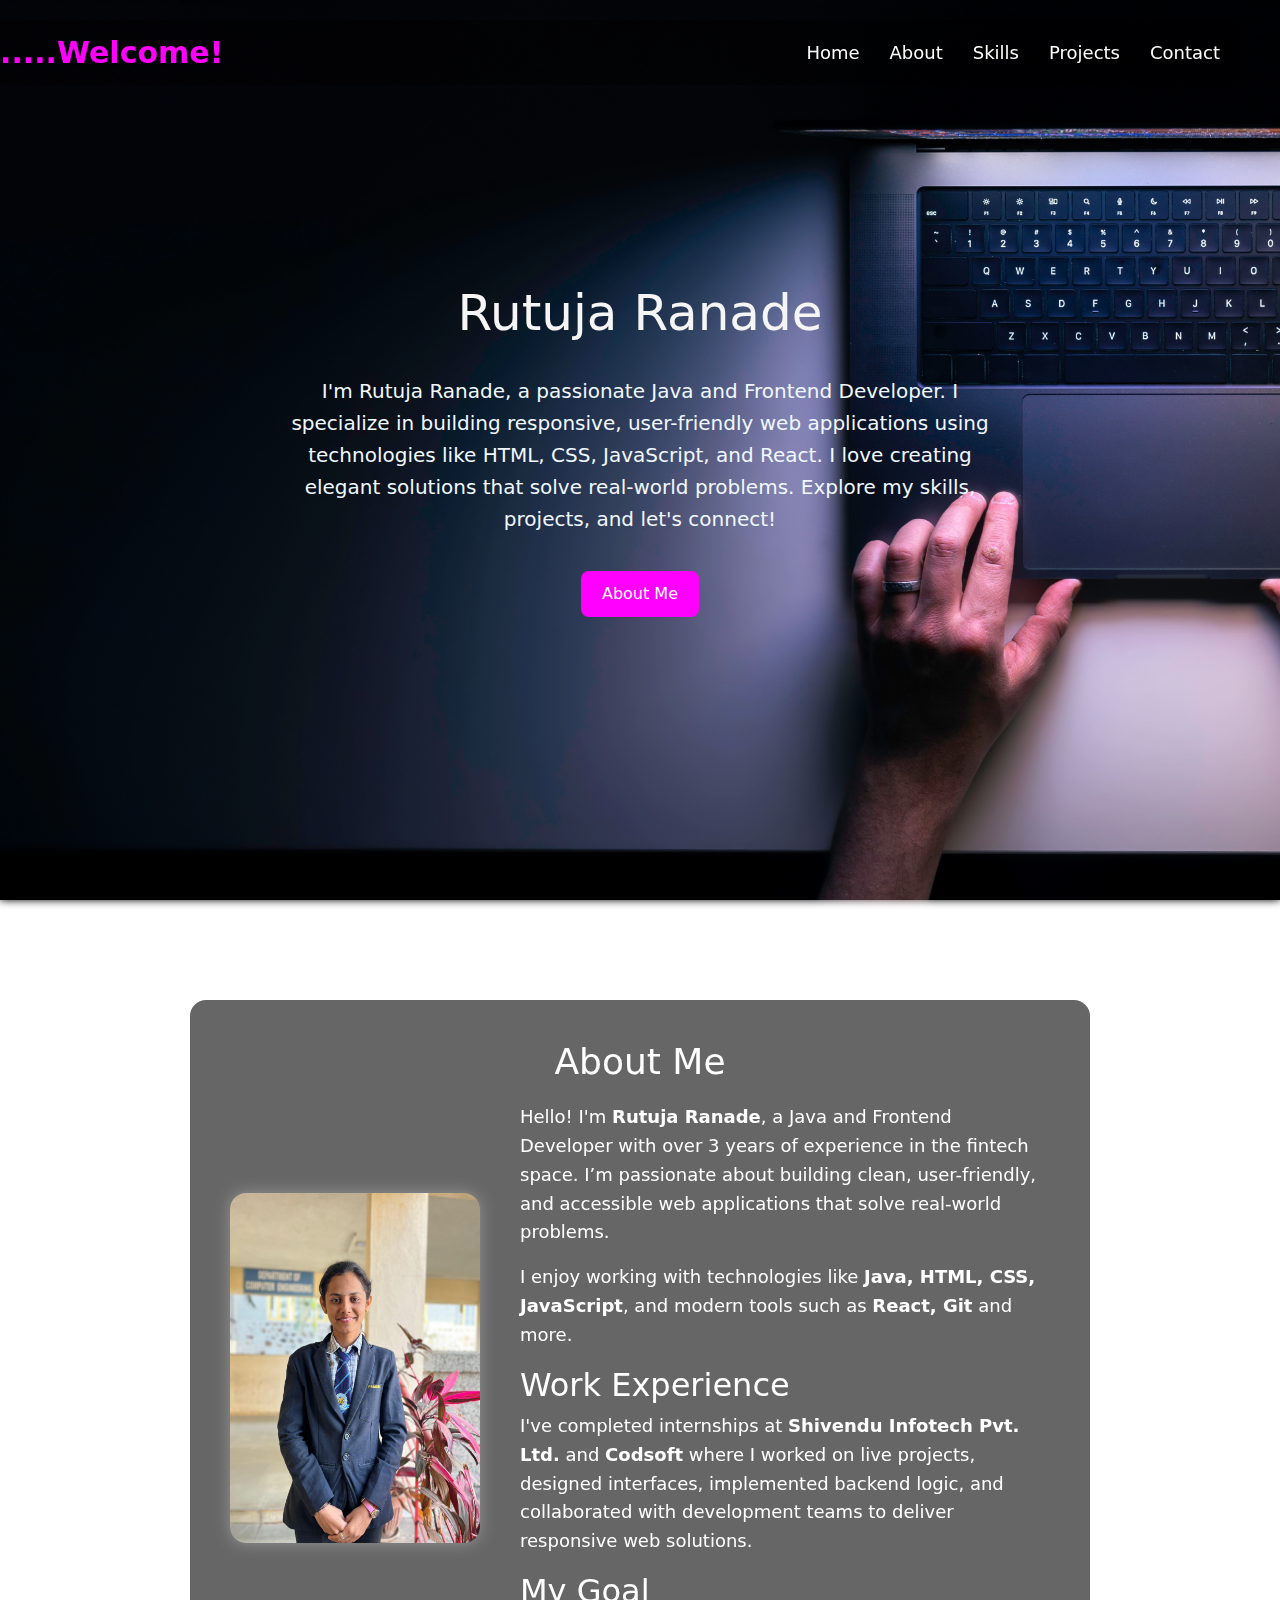
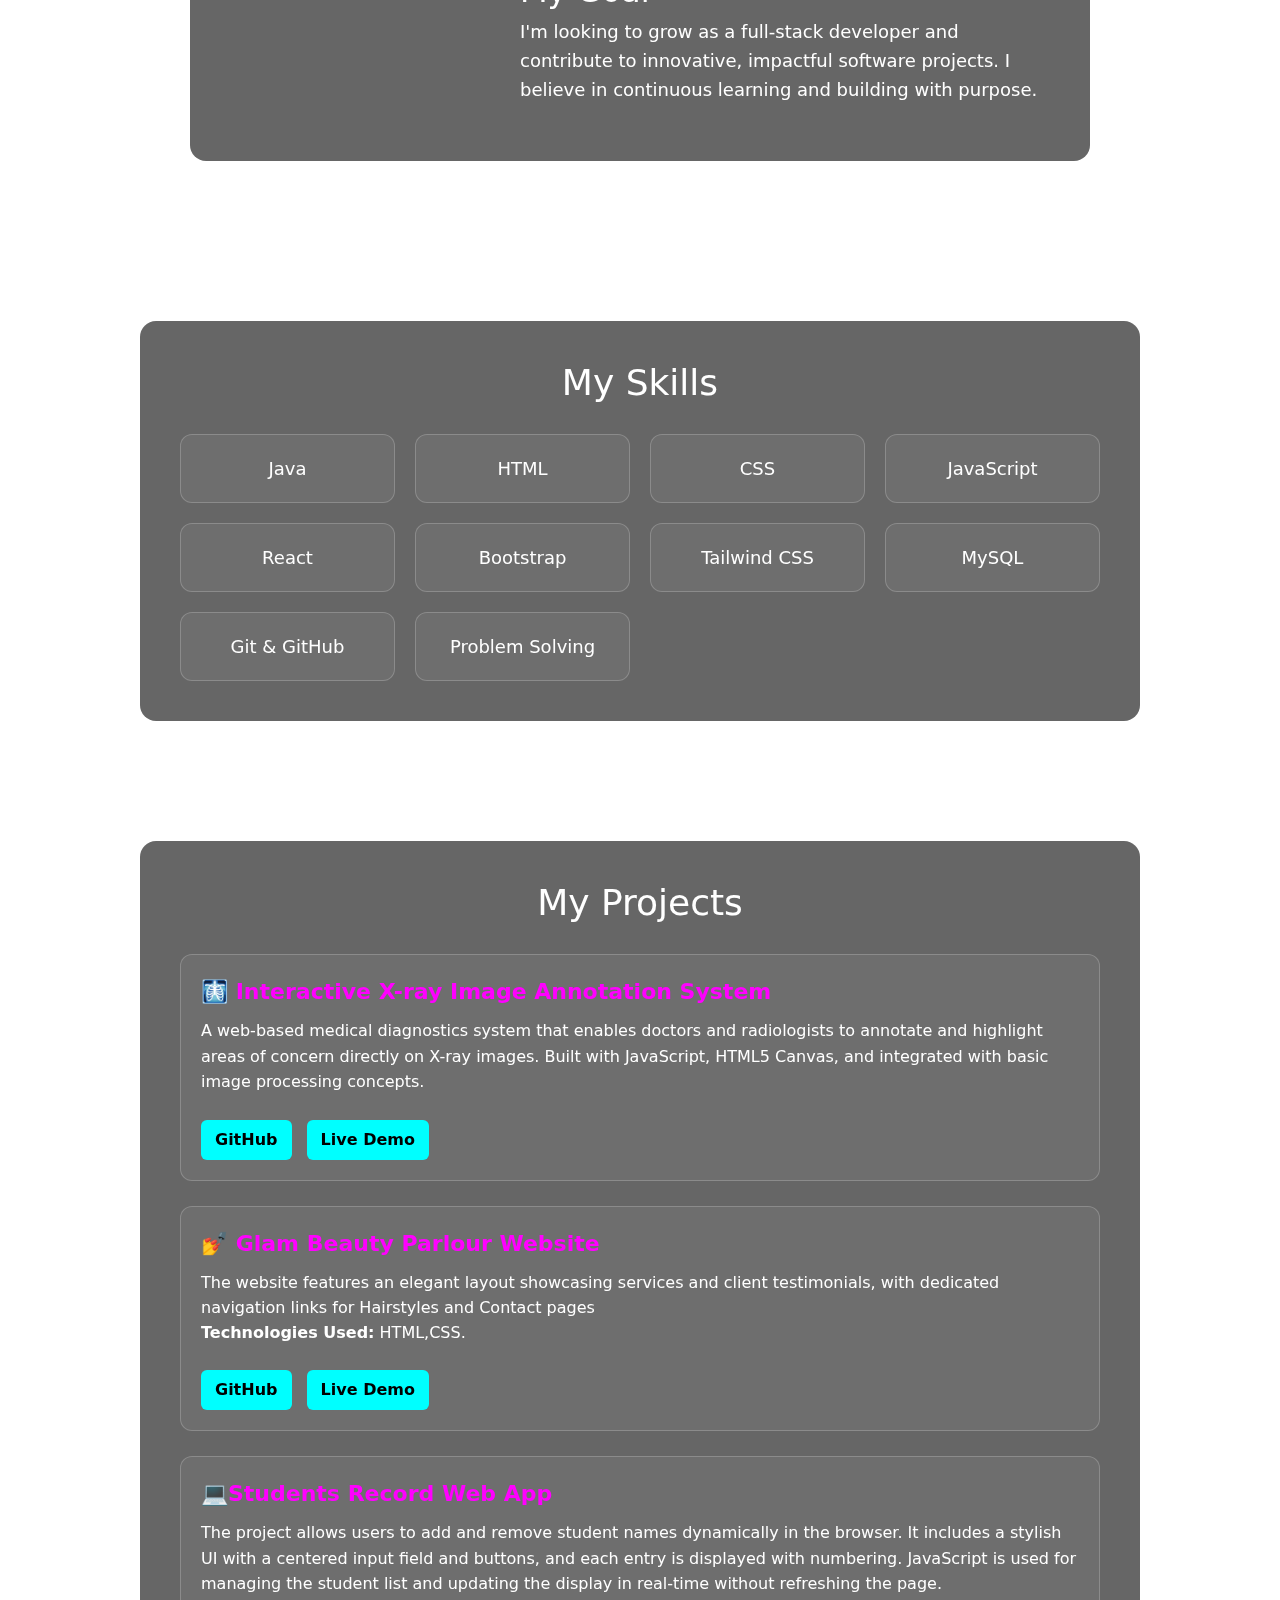
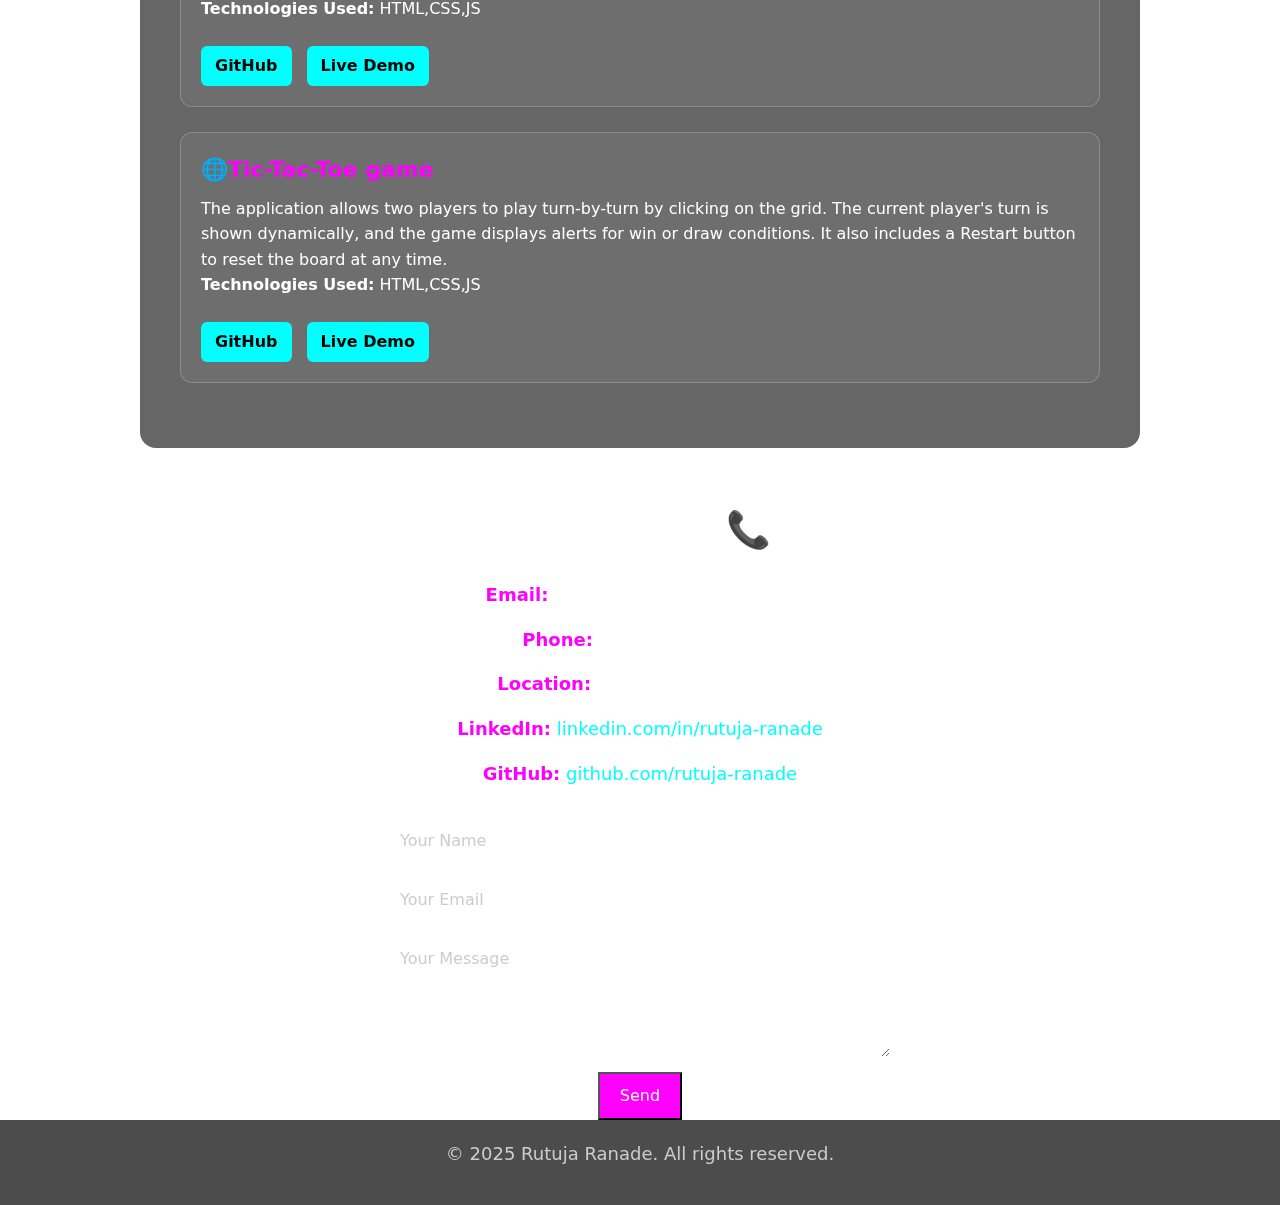
<file: index.html>
<!DOCTYPE html>
<html lang="en">
<head>
  <meta charset="UTF-8">
  <meta name="viewport" content="width=device-width, initial-scale=1.0">
  <link rel="stylesheet" href="index.css">
  <link href="https://cdn.jsdelivr.net/npm/bootstrap@5.3.3/dist/css/bootstrap.min.css" rel="stylesheet">

 
  <title>My Portfolio</title>
</head>
<body>
  <header>
    <div class="portfolio-name">.....Welcome!</div>  
    <nav>
       <ul>
      <li><a href="#home">Home</a></li>
      <li><a href="#about">About</a></li>
      <li><a href="#skills">Skills</a></li>
      <li><a href="#projects">Projects</a></li>
      <li><a href="#contact">Contact</a></li>
    </ul>
    </nav>
  </header>
<section id="home">
  <section class="main">
    <div class="main-content">
      <h1>Rutuja Ranade</h1>
      <p>
        I'm Rutuja Ranade, a passionate Java and Frontend Developer. I specialize in building responsive, user-friendly web applications using technologies like HTML, CSS, JavaScript, and React. I love creating elegant solutions that solve real-world problems. Explore my skills, projects, and let's connect!
      </p>
      <a href="#about" class="btn">About Me</a>
    </div>
  </section>
<section id="about">
<div class="about-container">
    <h1 style=" font-size: 36px;
      margin-bottom: 20px;
      text-align: center;
      color: white;">About Me</h1>
    <div class="about-flex">
      <div class="photo-section">
        <img src="my.jpg" alt="Rutuja Ranade" />
      </div>
      <div class="text-section">
        <p>Hello! I'm <strong>Rutuja Ranade</strong>, a Java and Frontend Developer with over 3 years of experience in the fintech space. I’m passionate about building clean, user-friendly, and accessible web applications that solve real-world problems.</p>
        <p>I enjoy working with technologies like <strong>Java, HTML, CSS, JavaScript</strong>, and modern tools such as <strong>React, Git</strong> and more.</p>
        <h2>Work Experience</h2>
        <p>I've completed internships at <strong>Shivendu Infotech Pvt. Ltd.</strong> and <strong>Codsoft</strong> where I worked on live projects, designed interfaces, implemented backend logic, and collaborated with development teams to deliver responsive web solutions.</p>
        <h2>My Goal</h2>
        <p>I'm looking to grow as a full-stack developer and contribute to innovative, impactful software projects. I believe in continuous learning and building with purpose.</p>
      </div>
    </div>
  </div>
</section>  
</section>
<section id="skills">
  <div class="s-main-content">
    <div class="s-skills-container">
      <h1 style=" text-align: center;
      font-size: 36px;
      margin-bottom: 30px; color: white;">My Skills</h1>
      <div class="s-skills-grid">
        <div class="s-skill-card">Java</div>
        <div class="s-skill-card">HTML</div>
        <div class="s-skill-card">CSS</div>
        <div class="s-skill-card">JavaScript</div>
        <div class="s-skill-card">React</div>
         <div class="s-skill-card">Bootstrap</div>
        <div class="s-skill-card">Tailwind CSS</div>
        <div class="s-skill-card">MySQL</div>
        <div class="s-skill-card">Git & GitHub</div>
         <div class="s-skill-card">Problem Solving</div>
      </div>
    </div>
  </div>
</section>
<section id="projects">
  <div class="projects-container">
    <h1 style="color: white; text-align: center; font-size: 36px;
      margin-bottom: 30px; ">My Projects</h1>

    <div class="project-card">
      <div class="project-title">🩻 Interactive X-ray Image Annotation System</div>
      <div class="project-description">
        A web-based medical diagnostics system that enables doctors and radiologists to annotate and highlight areas of concern directly on X-ray images. Built with JavaScript, HTML5 Canvas, and integrated with basic image processing concepts.
      </div>
      <div class="links">
        <a href="https://github.com/yourusername/xray-annotation" target="_blank">GitHub</a>
        <a href="https://xray-annotation.netlify.app" target="_blank">Live Demo</a>
      </div>
    </div>

    <div class="project-card">
      <div class="project-title">💅 Glam Beauty Parlour Website</div>
      <div class="project-description">
        The website features an elegant layout showcasing services and client testimonials, with dedicated navigation links for Hairstyles and Contact pages
      </div>
      <b>Technologies Used:</b> HTML,CSS.
      <div class="links">
        <a href="https://github.com/yourusername/glam-beauty" target="_blank">GitHub</a>
        <a href="https://glam-beauty-hub.netlify.app" target="_blank">Live Demo</a>
      </div>
    </div>

    <div class="project-card">
      <div class="project-title">💻Students Record Web App</div>
      <div class="project-description">
        The project allows users to add and remove student names dynamically in the browser. It includes a stylish UI with a centered input field and buttons, and each entry is displayed with numbering. JavaScript is used for managing the student list and updating the display in real-time without refreshing the page.
      </div>
      <b>Technologies Used:</b> HTML,CSS,JS
      <div class="links">
        <a href="https://github.com/Rutujaranade22/Book" target="_blank">GitHub</a>
        <a href="https://stu-dentrecord.netlify.app/" target="_blank">Live Demo</a>
      </div>
    </div>

    <div class="project-card">
      <div class="project-title">🌐Tic-Tac-Toe game</div>
      <div class="project-description">
        The application allows two players to play turn-by-turn by clicking on the grid. The current player's turn is shown dynamically, and the game displays alerts for win or draw conditions. It also includes a Restart button to reset the board at any time.
      </div>
      <b>Technologies Used:</b> HTML,CSS,JS
      <div class="links">
        <a href="https://github.com/Rutujaranade22/TIC-TAC-TOE" target="_blank">GitHub</a>
        <a href="https://ti-ctac.netlify.app/" target="_blank">Live Demo</a>
      </div>
    </div>
  </div>
</section>
<section id="contact">
  <div class="contact-container">
    <h1 style=" color: white; text-align: center; font-size: 36px;
      margin-bottom: 30px;">Contact Me 📞</h1>

    <div class="info">
      <p><strong>Email:</strong> rutujaranade7@gmail.com</p>
      <p><strong>Phone:</strong> +91-9876543210</p>
      <p><strong>Location:</strong> Nashik, Maharashtra</p>
      <p><strong>LinkedIn:</strong> <a href="https://www.linkedin.com/in/rutuja-ranade-78a834285/" target="_blank">linkedin.com/in/rutuja-ranade</a></p>
      <p><strong>GitHub:</strong> <a href="https://github.com/Rutujaranade22" target="_blank">github.com/rutuja-ranade</a></p>
    </div>

    <form>
      <input type="text" placeholder="Your Name" required />
      <input type="email" placeholder="Your Email" required />
      <textarea rows="5" placeholder="Your Message" required></textarea>
      <button type="submit">Send</button>
    </form>
  </div>
</section>

   <footer class="footer">
    <div class="footer-content">
      <p>&copy; 2025 Rutuja Ranade. All rights reserved.</p>
    </div>
   </footer>
</body>
</html>
</file>
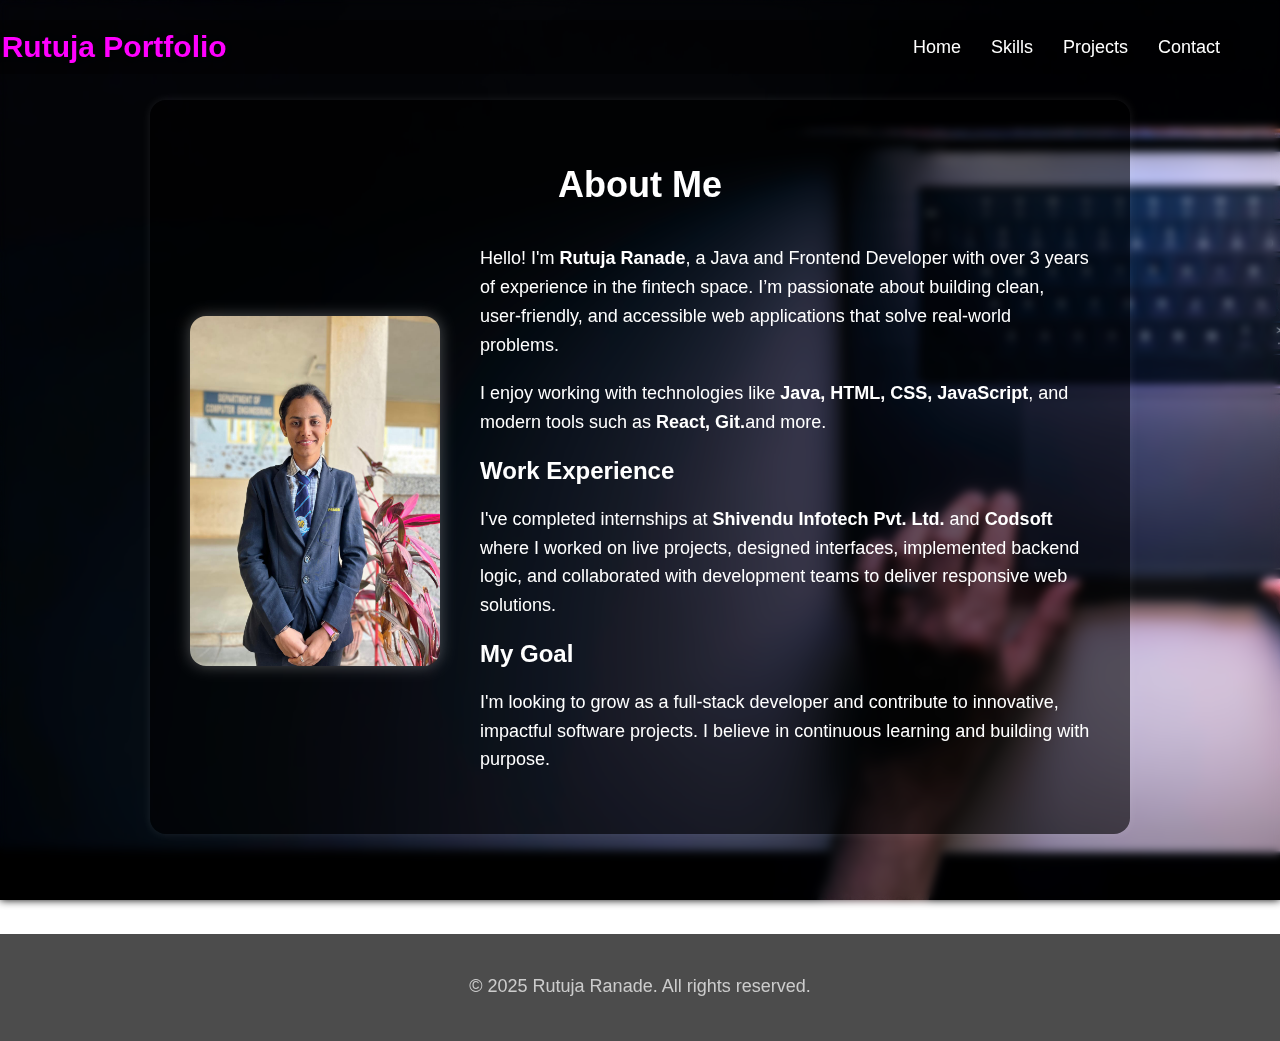
<file: about.html>
<!DOCTYPE html>
<html lang="en">
<head>
  <meta charset="UTF-8">
  <meta name="viewport" content="width=device-width, initial-scale=1.0">
  <title>About Me - Rutuja Ranade</title>
  <link rel="stylesheet" href="index.css"> <!-- reuse your existing styles -->
  <style>
    body {
      margin: 0;
      padding: 0;
      font-family: 'Segoe UI', sans-serif;
      background: url('back3.jpg') no-repeat center center/cover;
      background-attachment: fixed;
      color: white;
    }

    .about-container {
      max-width: 900px;
      margin: 100px auto;
      background-color: rgba(0, 0, 0, 0.6);
      padding: 40px;
      border-radius: 16px;
      box-shadow: 0 0 10px rgba(255, 255, 255, 0.1);
    }

    h1 {
      font-size: 36px;
      margin-bottom: 20px;
      text-align: center;
    }

    p {
      font-size: 18px;
      line-height: 1.6;
      margin-bottom: 20px;
    }

    
    a.back-btn {
      display: inline-block;
      margin-top: 20px;
      padding: 10px 20px;
      font-size: 16px;
      color: white;
      background-color: #FF00FF;
      text-decoration: none;
      border-radius: 8px;
      transition: background-color 0.3s ease;
    }

    a.back-btn:hover {
      background-color: #00FFFF;
    }
    .about-flex {
  display: flex;
  gap: 40px;
  align-items: flex-start;
  flex-wrap: wrap;
}

.photo-section img {
    margin-top: 90px;
  width: 250px;
  height: 350px;
  border-radius: 16px;
  box-shadow: 0 0 15px rgba(255, 255, 255, 0.3);
}

.text-section {
  flex: 1;
  min-width: 300px;
}

  </style>
</head>
<body>
     <header>
          <div class="portfolio-name">.....Rutuja Portfolio</div> <!-- Portfolio name is fixed here -->

    <nav>
      <ul>
      <li><a href="index.html">Home</a></li>

        <li><a href="skills.html">Skills</a></li>
        <li><a href="project.html">Projects</a></li>
        <li><a href="contact.html">Contact</a></li>
      </ul>
    </nav>
  </header>
  <div class="about-container">
    <h1>About Me</h1>

    <div class="about-flex">
      <!-- 👤 Photo Section -->
      <div class="photo-section">
        <img src="my.jpg" alt="Rutuja Ranade" />
      </div>

      <!-- 📝 Text Section -->
      <div class="text-section">
        <p>Hello! I'm <strong>Rutuja Ranade</strong>, a Java and Frontend Developer with over 3 years of experience in the fintech space. I’m passionate about building clean, user-friendly, and accessible web applications that solve real-world problems.</p>

        <p>I enjoy working with technologies like <strong>Java, HTML, CSS, JavaScript</strong>, and modern tools such as <strong>React, Git.</strong>and more.</p>

        
        <h2>Work Experience</h2>
        <p>I've completed internships at <strong>Shivendu Infotech Pvt. Ltd.</strong> and <strong>Codsoft</strong> where I worked on live projects, designed interfaces, implemented backend logic, and collaborated with development teams to deliver responsive web solutions.</p>

        <h2>My Goal</h2>
        <p>I'm looking to grow as a full-stack developer and contribute to innovative, impactful software projects. I believe in continuous learning and building with purpose.</p>

       </div>
    </div>
    
  </div>
  <footer class="footer">
    <div class="footer-content">
      <p>&copy; 2025 Rutuja Ranade. All rights reserved.</p>
   </footer>
</body>
</html>
</file>
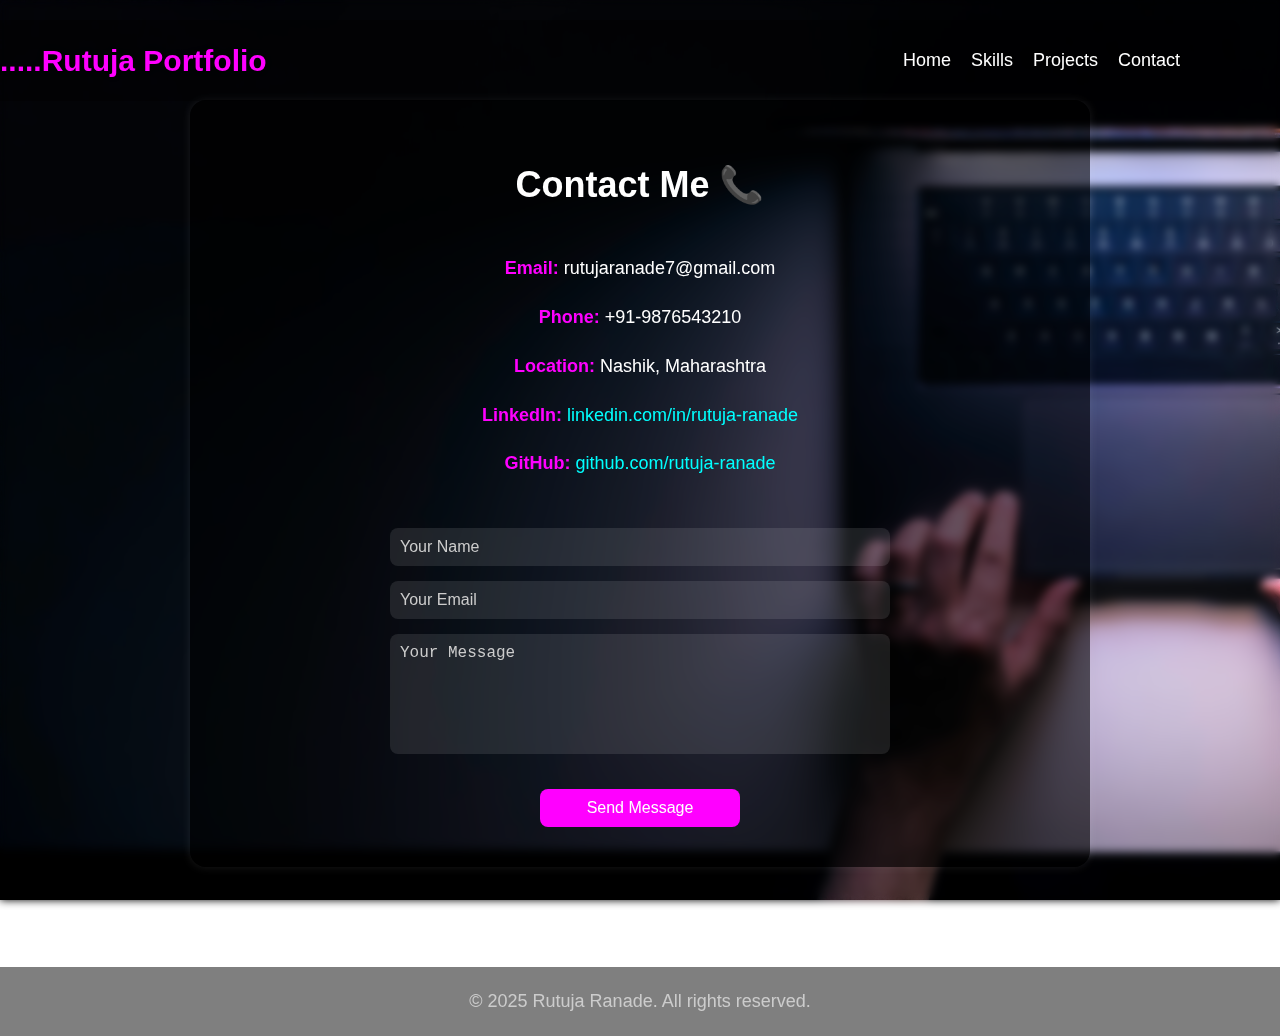
<file: contact.html>
<!DOCTYPE html>
<html lang="en">
<head>
  <meta charset="UTF-8" />
  <meta name="viewport" content="width=device-width, initial-scale=1.0"/>
  <title>Contact - Rutuja Ranade</title>
  <link rel="stylesheet" href="index.css" />
  <style>
    * {
      box-sizing: border-box;
    }

    body {
      margin: 0;
      padding: 0;
      font-family: 'Segoe UI', sans-serif;
      background: url('back3.jpg') no-repeat center center/cover;
      background-attachment: fixed;
      color: white;
    }

    header nav ul {
      list-style: none;
      display: flex;
      justify-content: flex-end;
      gap: 20px;
      padding: 20px 40px;
      margin: 0;
      flex-wrap: wrap;
    }

    nav ul li a {
      color: white;
      text-decoration: none;
      font-size: 18px;
      transition: color 0.3s ease;
    }

    nav ul li a:hover {
      color: #00FFFF;
    }

    .contact-container {
      max-width: 900px;
      margin: 100px auto;
      background-color: rgba(0, 0, 0, 0.6);
      padding: 40px;
      border-radius: 16px;
      box-shadow: 0 0 10px rgba(255, 255, 255, 0.1);
      display: flex;
      flex-direction: column;
      align-items: center;
    }

    h1 {
      text-align: center;
      font-size: clamp(24px, 5vw, 36px);
      margin-bottom: 30px;
    }
    h1:hover {
  color: #00FFFF;
  transition: color 0.3s ease;
}


    .info {
      text-align: center;
      margin-bottom: 30px;
      font-size: 18px;
      line-height: 1.6;
      word-break: break-word;
    }

    .info strong {
      color: #FF00FF;
    }

    .info a {
      color: #00FFFF;
      text-decoration: none;
    }

    .info a:hover {
      text-decoration: underline;
    }

    form {
      display: flex;
      flex-direction: column;
      align-items: center;
      gap: 15px;
      width: 100%;
    }

    input, textarea {
      width: 90%;
      max-width: 500px;
      padding: 10px;
      border-radius: 8px;
      border: none;
      font-size: 16px;
      background-color: rgba(255, 255, 255, 0.1);
      color: white;
    }

    textarea {
      resize: none;
      height: 120px;
    }

    input::placeholder, textarea::placeholder {
      color: #ccc;
    }

    button {
      width: 50%;
      max-width: 200px;
      padding: 10px;
      font-size: 16px;
      border: none;
      border-radius: 8px;
      background-color: #FF00FF;
      color: white;
      cursor: pointer;
      transition: background-color 0.3s ease;
    }

    button:hover {
      background-color: #00FFFF;
    }

    .footer {
      margin-top: 50px;
      padding: 20px;
      text-align: center;
      background-color: rgba(0, 0, 0, 0.5);
    }

    .footer p {
      margin: 0;
      color: #ccc;
    }

    /* Responsive Breakpoints */
    @media (max-width: 768px) {
      nav ul {
        justify-content: center;
        padding: 10px;
      }

      .contact-container {
        margin: 50px 10px;
        padding: 20px;
      }

      input, textarea, button {
        width: 100%;
        font-size: 16px;
      }
    }

    @media (max-width: 480px) {
      h1 {
        font-size: 24px;
      }

      .info {
        font-size: 16px;
      }

      nav ul li a {
        font-size: 16px;
      }
    }
  </style>
</head>

<body>
  <header> 
       <div class="portfolio-name">.....Rutuja Portfolio</div> <!-- Portfolio name is fixed here -->
    <nav>
      <ul>
        <li><a href="index.html">Home</a></li>
        <li><a href="skills.html">Skills</a></li>
        <li><a href="project.html">Projects</a></li>
        <li><a href="contact.html">Contact</a></li>
      </ul>
    </nav>
  </header>

  <div class="contact-container">
    <h1>Contact Me 📞</h1>

    <div class="info">
      <p><strong>Email:</strong> rutujaranade7@gmail.com</p>
      <p><strong>Phone:</strong> +91-9876543210</p>
      <p><strong>Location:</strong> Nashik, Maharashtra</p>
      <p><strong>LinkedIn:</strong> <a href="https://www.linkedin.com/in/rutuja-ranade-78a834285/" target="_blank">linkedin.com/in/rutuja-ranade</a></p>
      <p><strong>GitHub:</strong> <a href="https://github.com/Rutujaranade22" target="_blank">github.com/rutuja-ranade</a></p>
    </div>

    <form>
      <input type="text" placeholder="Your Name" required />
      <input type="email" placeholder="Your Email" required />
      <textarea placeholder="Your Message" required></textarea>
      <button type="submit">Send Message</button>
    </form>
  </div>

  <footer class="footer">
    <div class="footer-content">
      <p>&copy; 2025 Rutuja Ranade. All rights reserved.</p>
    </div>
  </footer>
</body>
</html>
</file>
<file: index.css>
body {
  height: max-content;
  font-family: 'Segoe UI', sans-serif;
  margin: 0;
  padding: 0;
}

/* === Header / Nav === */
header {
  position: fixed;
  top: 20px;
  right: 40px;
  z-index: 1000;
  background: rgba(0, 0, 0, 0.3); 
  padding: 10px 20px;
  border-radius: 10px;
  display: flex;  
  justify-content: space-between;  
  align-items: center;  
  width: 100%;  
}

.portfolio-name {
  font-size: 30px;
  font-weight: bold;
  color: #FF00FF;
  text-shadow: 0 0 10px black;
  animation: fadeIn 2s ease-in-out;
  margin-left: 20px;  
 }

nav {
  display: flex;
  flex-grow: 1;  
 justify-content: flex-end; }

nav ul {
  list-style: none;
  display: flex;
  gap: 30px;
  margin: 0;
  padding: 0;
}

nav ul li a {
  color: white;
  text-decoration: none;
  font-size: 18px;
  transition: color 0.3s ease;
  text-shadow: 0 0 5px black;
}

nav ul li a:hover {
  color: #b82e8a;
}

/* === Main Section === */
.main {
  height: 100vh;
  background: url('back3.jpg') no-repeat center center/cover fixed;
  display: flex;
  justify-content: center;
  align-items: center;
  position: relative;
}

.main-content {
  text-align: center;
  color: aliceblue;
  padding: 20px;
}

.main-content h1 {
  font-size: 50px;
  color: whitesmoke;
  transition: color 0.3s ease;
}

.main-content h1:hover {
  color: #00FFFF;
}

.main-content p {
  font-size: 20px;
  max-width: 700px;
  margin-top: 1.6em;
}

a.btn {
  display: inline-block;
  margin-top: 20px;
  padding: 10px 20px;
  font-size: 16px;
  color: white;
  background-color: #FF00FF;
  text-decoration: none;
  border-radius: 8px;
  transition: background-color 0.3s ease;
}

a.btn:hover {
  background-color:#b82e8a;
}

.footer {
  background-color: rgba(0, 0, 0, 0.7);
  padding: 20px 0;
  text-align: center;
  color: #ccc;
  font-size: 14px;
}

 @keyframes fadeIn  {
  0% {
    opacity: 0;
    transform: scale(0.5) translateY(-50px);  
  }
  50% {
    opacity: 1;
    transform: scale(1.1) translateY(20px); 
  }
  100% {
    opacity: 1;
    transform: scale(1) translateY(0);  
  }
}
/* Blurred background image */
body::before {
  content: "";
  position: fixed;
  top: 0;
  left: 0;
  width: 100vw;
  height: 100vh;
  background: url('back3.jpg') no-repeat center center/cover;
  background-attachment: fixed;
  filter: blur(4px); /* Small blur */
  z-index: -1; /* Push it behind content */
 }


    .about-container {
      max-width: 900px;
      margin: 100px auto;
      background-color: rgba(0, 0, 0, 0.6);
      padding: 40px;
      border-radius: 16px;
      box-shadow: 0 0 10px rgba(255, 255, 255, 0.1);
        
    }

   

    p {
      font-size: 18px;
      line-height: 1.6;
      margin-bottom: 20px;
    }

    
     

    
.about-flex {
  display: flex;
  gap: 40px;
  align-items: flex-start;
  flex-wrap: wrap;
}

.photo-section img {
    margin-top: 90px;
  width: 250px;
  height: 350px;
  border-radius: 16px;
  box-shadow: 0 0 15px rgba(255, 255, 255, 0.3);
}

.text-section {
  flex: 1;
  min-width: 300px;
  color: white;
}
.s-main-content {
      flex: 1;
      padding: 60px 20px;
    }

   .s-skills-container {
      max-width: 1000px;
      margin: 0 auto;
      background-color: rgba(0, 0, 0, 0.6);
      padding: 40px;
      border-radius: 16px;
      box-shadow: 0 0 10px rgba(255, 255, 255, 0.1);
    }

    

   .s-skills-grid {
      display: grid;
      grid-template-columns: repeat(auto-fit, minmax(180px, 1fr));
      gap: 20px;
    }

    .s-skill-card {
      background-color: rgba(255, 255, 255, 0.05);
      padding: 20px;
      border-radius: 12px;
      text-align: center;
      color: white;
      font-size: 18px;
      transition: 0.3s;
      border: 1px solid rgba(255, 255, 255, 0.2);
    }

    .s-skill-card:hover {
      background-color: rgba(255, 255, 255, 0.15);
      transform: scale(1.05);
    }
    .projects-container {
      flex: 1;
      max-width: 1000px;
      margin: 60px auto;
      background-color: rgba(0, 0, 0, 0.6);
      padding: 40px;
      border-radius: 16px;
      box-shadow: 0 0 10px rgba(255, 255, 255, 0.1);
    }

    
    .project-card {
      background-color: rgba(255, 255, 255, 0.05);
      border: 1px solid rgba(255, 255, 255, 0.2);
      border-radius: 12px;
      padding: 20px;
      color: white;
      margin-bottom: 25px;
      transition: transform 0.3s;
    }

    .project-card:hover {
      transform: scale(1.02);
      background-color: rgba(255, 255, 255, 0.1);
    }

    .project-title {
      font-size: 22px;
      font-weight: bold;
      margin-bottom: 10px;
      color: #FF00FF;
    }

    .project-description {
      font-size: 16px;
      line-height: 1.6;
    }

    .links {
      margin-top: 15px;
    }

    .links a {
      display: inline-block;
      margin-right: 10px;
      margin-top: 10px;
      padding: 8px 14px;
      background-color: #00FFFF;
      color: black;
      font-weight: bold;
      border-radius: 6px;
      text-decoration: none;
      transition: background-color 0.3s;
    }

    .links a:hover {
      background-color: #FF00FF;
      color: white;
    }
    .info {
      text-align: center;
      margin-bottom: 30px;
      font-size: 18px;
      line-height: 1.6;
      word-break: break-word;
      color: white;
    }

    .info strong {
      color: #FF00FF;
    }

    .info a {
      color: #00FFFF;
      text-decoration: none;
    }

    .info a:hover {
      text-decoration: underline;
    }

    form {
      display: flex;
      flex-direction: column;
      align-items: center;
      gap: 15px;
      width: 100%;
    }

    input, textarea {
      width: 90%;
      max-width: 500px;
      padding: 10px;
      border-radius: 8px;
      border: none;
      font-size: 16px;
      background-color: rgba(255, 255, 255, 0.1);
      color: white;
    }

    textarea {
      resize: none;
      height: 120px;
    }

    input::placeholder, textarea::placeholder {
      color: #ccc;
    }

    button {
      display: inline-block;
  margin-top: 20px;
   padding: 10px 20px;
  font-size: 16px;
  color: white;
  background-color: #FF00FF;
  text-decoration: none;
  border-radius: 10px;
  transition: background-color 0.3s ease;
    }

    button:hover {
  background-color:#b82e8a;
    }
    @media (max-width: 1024px) {
  #home h1 {
    font-size: 32px;
  }

  #home p {
    font-size: 16px;
  }

  .about-content {
    flex-direction: column;
  }
}

@media (max-width: 768px) {
  .navbar {
    flex-direction: column;
    align-items: flex-start;
  }
}
</file>
